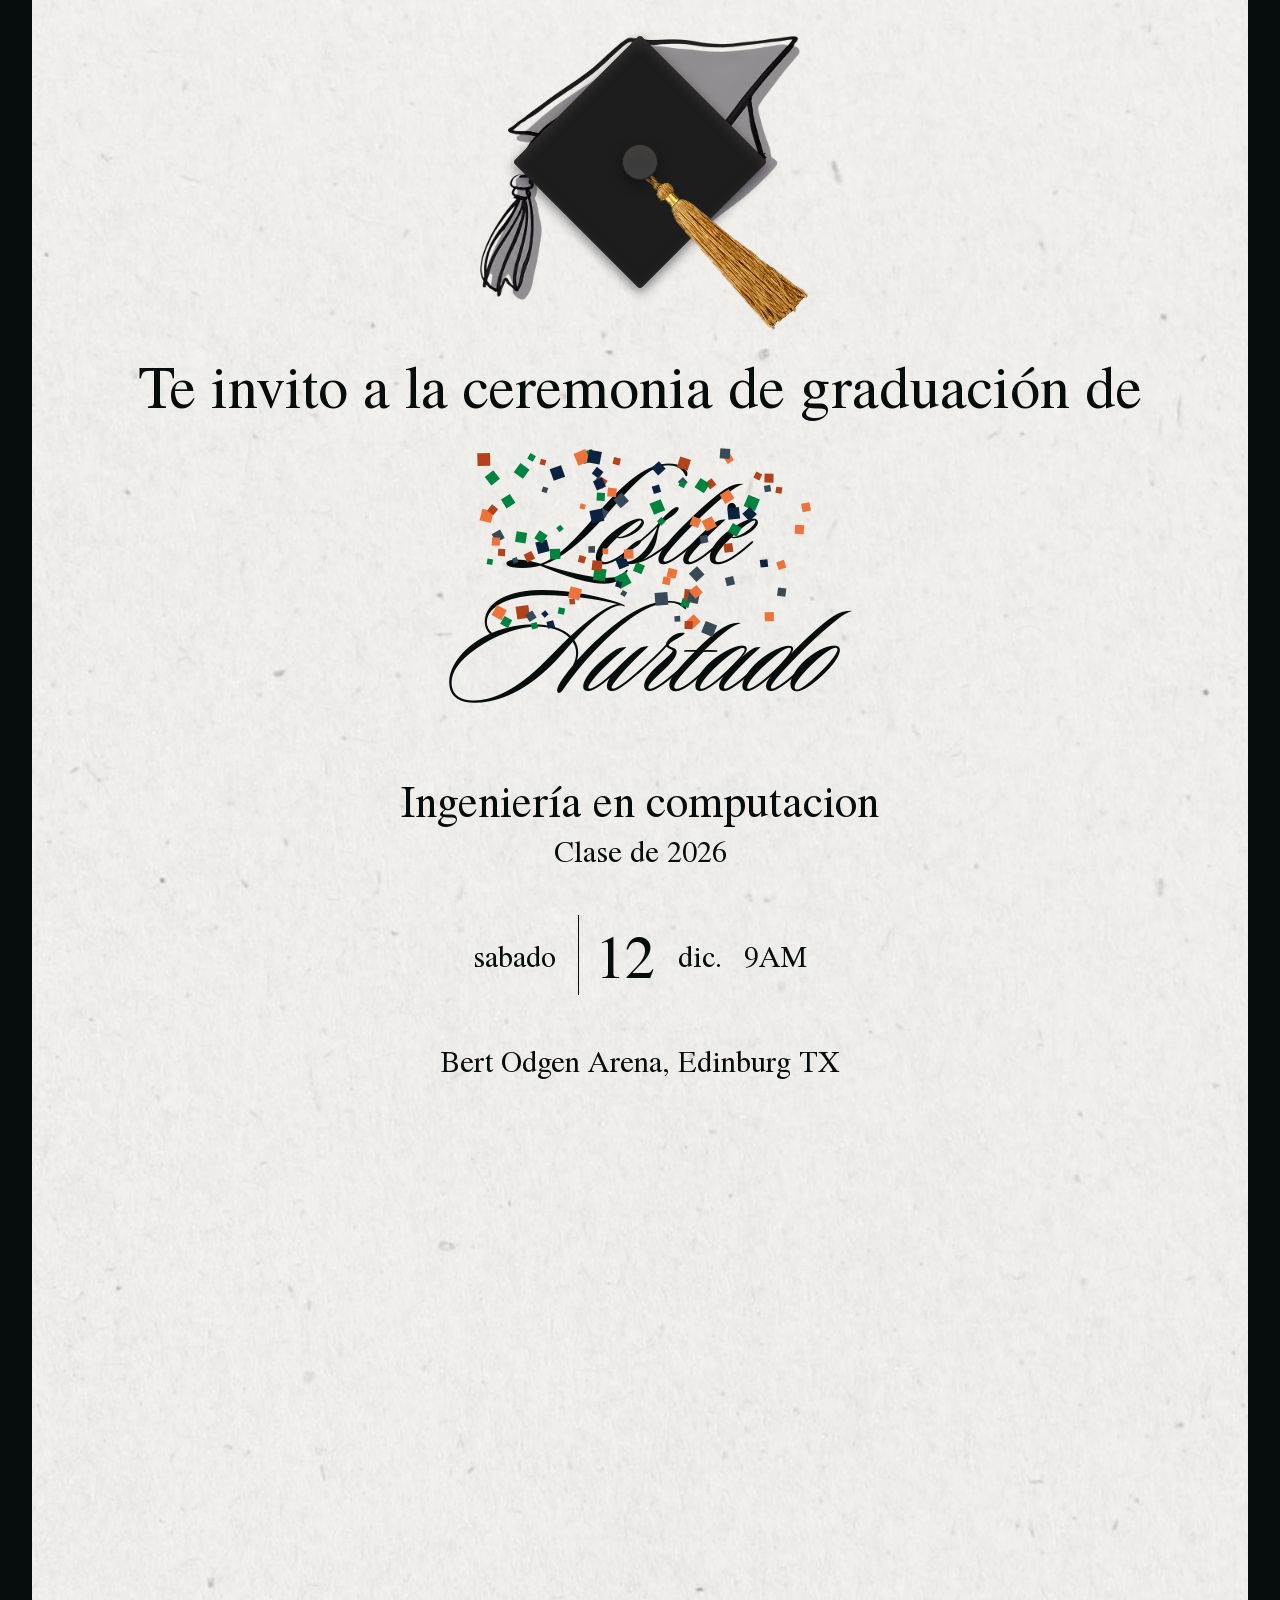
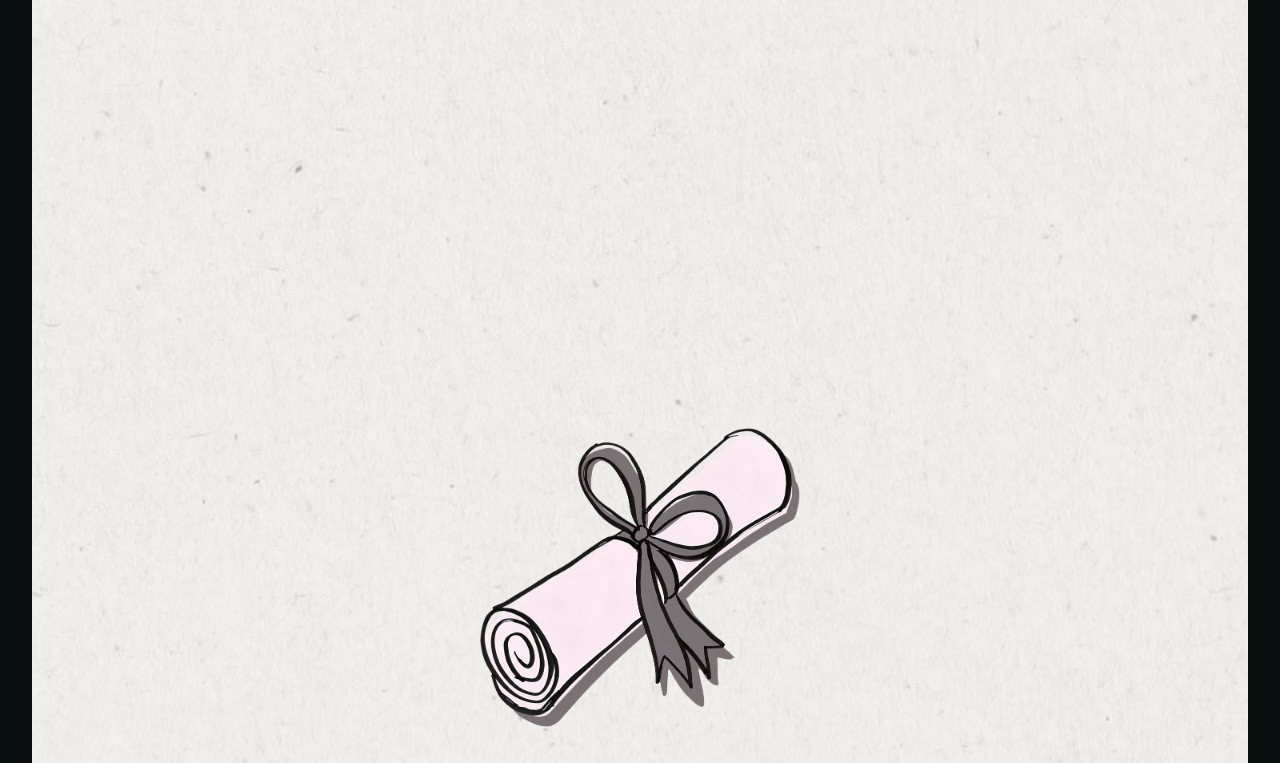
<file: index.html>
<html>
<head>
    <meta charset="UTF-8">
    <meta name="viewport" content="width=device-width, initial-scale=1.0">
    <meta property="og:type" content="website"/>
    <meta property="og:image" content="thumbnail.png"/>
    <meta property="og:title" content="Te invitio a mi ceremonia de graduación."/>
    <meta property="og:url" content="https://www.leslie-hurtado.com/graduation/"/>
    <meta property="og:description" content="sabado 12 de diciembre en el Bert Odgen Arena."/>
    <title>2026 | Leslie Hurtado Graduation</title>
    <link rel="icon" href="data:image/svg+xml,<svg xmlns=%22http://www.w3.org/2000/svg%22 viewBox=%220 0 100 100%22><text y=%22.9em%22 font-size=%2290%22>🎓</text></svg>">
    <link rel="stylesheet" href="style.css">
</head>
<body>
    <canvas id="confettiCanvas"></canvas>
    <div class="main-gradient"></div>
    <div class="cap-wrapper">
        <div class="cap">
            <div class="tassel"><img src="tassel.png"></div>
            <div class="button"></div> 
        </div>
    </div>
    <main lang="es" class="hidden texgyretermes">
        <img src="cap.png" class="grad-cap">
        <h1 class="invite">Te invito a la ceremonia de graduación de</h1>
        <h1 class="sloopscript name">Leslie <br>Hurtado</h1>
        <div>
            <h2 class="major">Ingeniería en computacion</h2>
            <p>Clase de 2026</p>
        </div>

        <div class="date-container">
            <p>sabado</p>
            <p class="day">12</p>
            <p>dic.</p>
            <p class="time"> 9AM</p>
        </div>
        <p class="location">
            Bert Odgen Arena, Edinburg TX
        </p>
            
    <div class="map">
        <iframe src="https://www.google.com/maps/embed/v1/place?key=AIzaSyDkkZ6qd8WyY9dMC-SFalkd2mZZ0Jk11DU&q=Bert+Ogden+Arena,Edinburg+Texas&maptype=satellite"
        allowfullscreen=""
        loading="lazy"
        referrerpolicy="strict-origin-when-cross-origin"></iframe>
    </div>
    <img src="diploma.png" class="diploma"> 
        
    </main>
    <script src="script.js"></script>
</body>
</html>
</file>
<file: style.css>
*, *::before, *::after {
    box-sizing: border-box;
    margin: 0;
    padding: 0;
}
@keyframes tassel-right-to-left {
  from {
    transform: translate(-50%, 0) rotate(-90deg);
  }

  to {
    transform: translate(-50%, 0) rotate(-360deg);
  }
}
@keyframes cap-down {
    to {
        transform: translate(0%, 200dvh);
        opacity: 0;
    }
}
@property --rp {
  syntax: '<percentage>';
  inherits: false;
  initial-value: 10%;
}
@property --tp {
  syntax: '<percentage>';
  inherits: false;
  initial-value: 10%;
}
@font-face {
    font-family: "Sloop";
    src: url("SloopScript.woff2") format("woff2");
}
@font-face {
    font-family: "texgyretermes";
    src: url("texgyretermes.woff2") format("woff2");
}
:root {
    --cap-dimension: clamp(14px, 40vw, 180px);
    --button-dimension: calc(var(--cap-dimension) / 5);
    --shadow: 3px 3px 12px rgba(10, 4, 20, 0.5), inset 3px 3px 12px rgba(77, 72, 67, 0.5);
    --background-dimension: 95vw;
    --bg-color: rgb(6, 13, 12);
    --text-color: rgb(6, 13, 12);
    font-size: clamp(20px, 3vw, 30px);
    color:  rgb(6, 13, 12);
}
body {
    background-color: var(--bg-color);
    display: grid;
    grid-template-columns: 1;
    grid-template-rows: 1;
    place-items: center;
    justify-content: center;
    overflow-x: clip;
    position: relative;
}
main, .cap-wrapper, .main-gradient {
    grid-row: 1;
    grid-column: 1;
}
main::after, main::before {
    content: "";
    position: absolute;
    inset: 0;
    z-index: -1;
}
main::before {
    background-color: rgb(240, 237, 229);
}
main::after {
    background-image: url("parchment.jpg");
    background-size: cover;
    background-position: center;
    opacity: 0.5;
}
main {
    position: relative;
    align-self: start;
    width: var(--background-dimension);
    display: flex;
    flex-direction: column;
    justify-content: center;
    gap: 1.5rem;
    align-items: center;
    text-align: center;
    padding: var(--button-dimension);
    overflow-y: scroll;
    overflow-x: clip;
    transition: opacity 1s ease-in;
}
.main-gradient {
    --rp:10%;
    --tp:10%;
    --degree: 90deg;
    --gr: var(--bg-color);
    background-image: linear-gradient(transparent var(--tp), var(--bg-color) var(--rp));
    width: 100vw;
    height: 100%;
    margin-bottom: calc(env(safe-area-inset-bottom) * -1);
    z-index: 9;
    transition:--rp 1.5s, --tp 4s, --degree 1.5s ease-in, --gr 1.5s ease-in;
    pointer-events: none;
}


.cap-wrapper {
    padding-block: 8lvh;
    display: grid;
    align-items: start;
    justify-content: center;
    min-height: 100dvh;
    height: 100%;
    width: 100vw;
    background-color: var(--bg-color);
    z-index: 9;
}
.cap {
    position: relative;
    background-color: #1d1d1d;
    height: var(--cap-dimension);
    width: var(--cap-dimension);
    border-radius: 2%;
    transform: rotate(45deg);
    box-shadow: var(--shadow);
    transition: opacity 400ms;
}

.button {
    position: absolute;
    top: 50%;
    left: 50%;
    transform: translate(-50%, -50%);
    background-color: #3c3c3c;
    height: var(--button-dimension);
    width: var(--button-dimension);
    border-radius: 50%;
    border: 1px solid #222;
    z-index: 3;
    cursor: pointer;
    box-shadow: var(--shadow);
}

.tassel {
    position: absolute;
    top: 50%;
    left: 50%;
    transform-origin: top center;
    transform: translate(-50%, 0)
               rotate(-90deg);
    z-index: 2;
    pointer-events: none;
}
.tassel img {
    width: calc(var(--cap-dimension) / 3.5);
    height: calc(var(--cap-dimension) * 1.2);
    display: block;
}
.tassel.active {
    animation: 3s tassel-right-to-left;    
}
.cap.active {
    animation: 5s cap-down ease-out;
}
.cap-wrapper.active {
    background-color: transparent;
}
.main-gradient.active {
    --tp: 100%;
    --rp: 90%;
}
.done {
    display: none;
}
.hidden {
    opacity: 0;
}
canvas {
    position: absolute;
    top: 0;
    left: 0;
    width: 100%;
    height: 100%;
    pointer-events: none;
    z-index: 9999;
}
iframe {
    width: 85%;
    aspect-ratio: 4/3;
    border: none;
}
.map {
    width: 100%;
    aspect-ratio: 4/3;
    display: grid;
    place-items: center;
    filter: sepia(10%) brightness(0.95);
}

.sloopscript {
  font-family: "Sloop", cursive;
  font-weight: 500;
  font-style: normal;
  line-height: 0.85;
}
.texgyretermes {
  font-family: "texgyretermes", serif;
  font-optical-sizing: auto;
  font-weight: 400;
  font-style: normal;
}

.invite, .major {
    font-weight: 400;
}
.name {
    font-size: clamp(20px, 15vw, 150px);
}

.date-container {
    display: flex;
    align-items: center;
    justify-content: center;
    gap: 1.75vw;
}
.day {
    font-size: 2rem;
    border-left: 1px var(--bg-color) solid;
    padding-left: 1.25vw;
}
.grad-cap, .diploma {
    max-width: 25vw;
}

@media (width < 600px) {
    iframe {
        aspect-ratio: 3/4;
    }
    .map {
        aspect-ratio: 3/4;
    }
    
}
</file>
